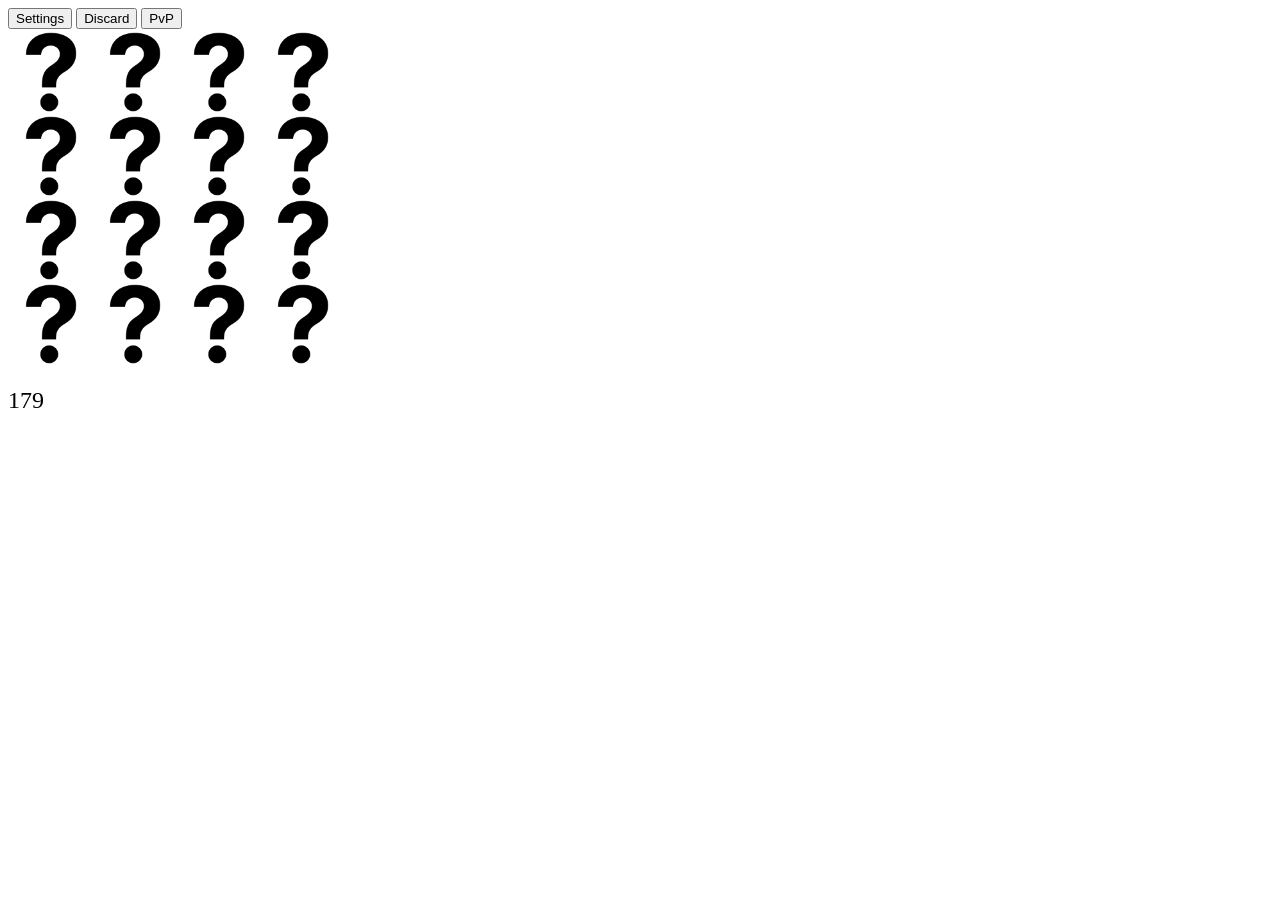
<file: LR8/index.html>
<!DOCTYPE html>
<head>
    <title>Memory Game</title>
    <link rel="stylesheet" href="style/style.css">
</head>

<body>

    <button class="settings-btn">Settings</button>
    <button class="discard-btn">Discard</button>
    <button class="pvp-btn">PvP</button>
    

    <div class="container">
        <table class="cards"></table>
    </div>

    <p class="timer"></p>
    <p class="pvp-render"></p>
    <button class="restart-btn">Restart</button>
    <p class="player-info"></p>

    <div class="modal hidden" id="settingsModal">
        <div class="modal-content">
            <span class="close" id="closeModal">&times;</span>

            <h2>Settings</h2>

            <h4>Grid size</h4>
            <select id="gridSize">
                <option value="small">4x4</option>
                <option value="medium">4x5</option>
                <option value="big">4x6</option>
            </select>

            <h4>Difficulty</h4>
            <select id="difficulty">
                <option value="easy">Easy</option>
                <option value="medium">Medium</option>
                <option value="hard">Hard</option>
            </select>

            <button id="applySettings">Apply</button>
        </div>
    </div>

    <script src="script/script.js"></script>

</body>
</html>
</file>
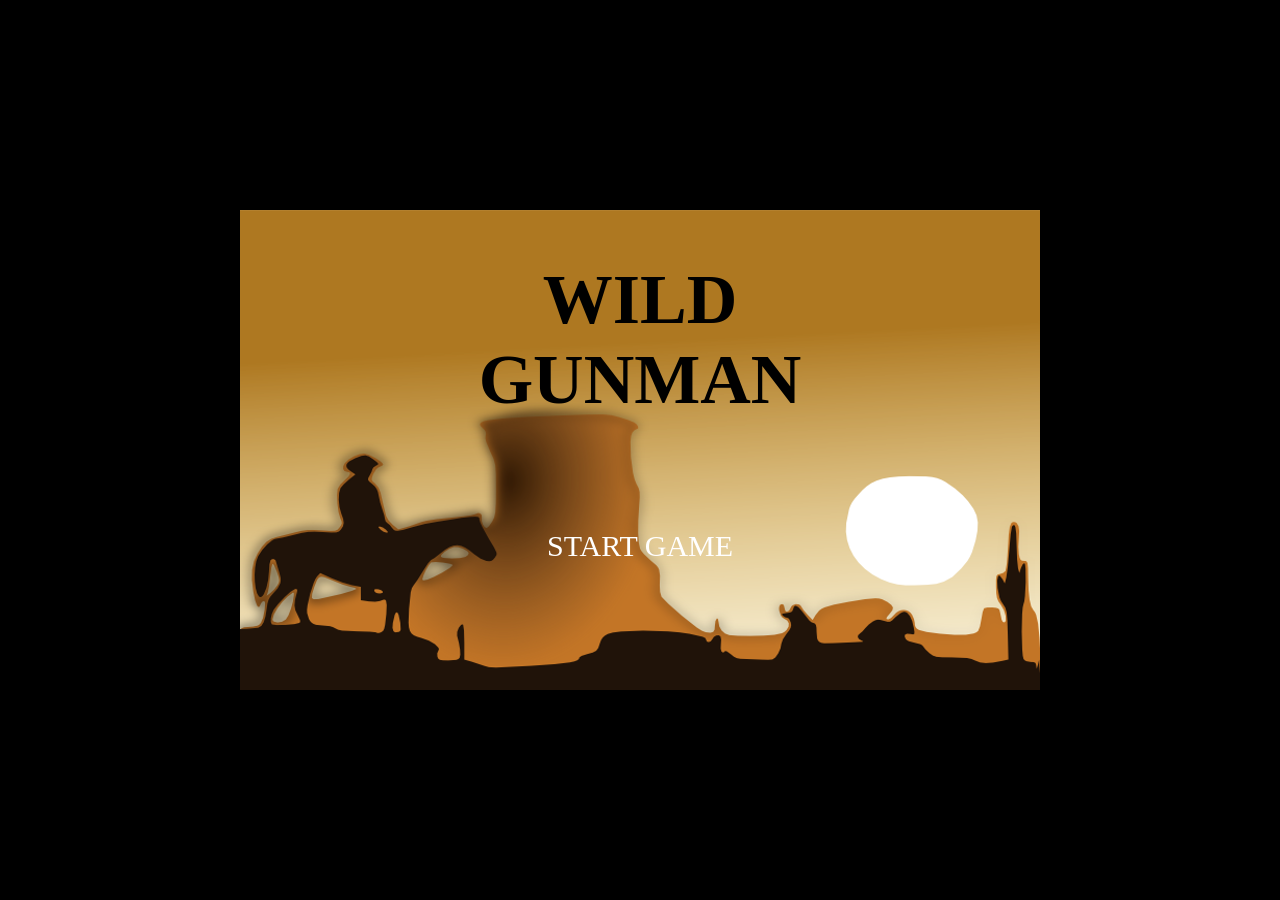
<file: LR7/help-files/index.html>
<!DOCTYPE html>
<html>
<head lang="en">
  <meta charset="UTF-8">
  <title>Wild Gunman</title>
  <link rel="stylesheet" href="css/style.css" />
</head>
<body>
  <section class="game-menu">
    <h1 class="game-menu__title">Wild Gunman</h1>
    <button class="button button-start-game">Start Game</button>
  </section>
  <!-- Game menu -->

  <div class="wrapper">
  <section class="game-panels">
    <div class="players-panel">
      <div class="players-panel__you">Time.You</div>
      <div class="players-panel__gunman">Gunman</div>
    </div>
    <div class="white-line"></div>
    <div class="time-panel">
      <div class="time-panel__gunman">0.00</div>
      <div class="time-panel__you">0.00</div>
    </div>
    <div class="score-panel">
      <div class="score-panel__score">Score: <span class="score-panel__score_num">0</span></div>
      <div class="score-panel__level">Level 1</div>
    </div>
  </section>
  <!-- Game panels for scores -->

  <div class="message"></div>
  <!-- Alert messages -->

  <section class="game-screen">
    <div class="gunman"></div>
    <button class="button button-restart">Restart</button>
    <button class="button button-next-level">Next Level</button>
  </section>
  <!-- Main game screen -->
  </div>

  <section class="win-screen">
    <h2 class="win-screen__title">You have won the game!</h2>
  </section>
  <!-- Game win screen -->

</body>
</html>

<script src="js/script.js"></script>
</file>
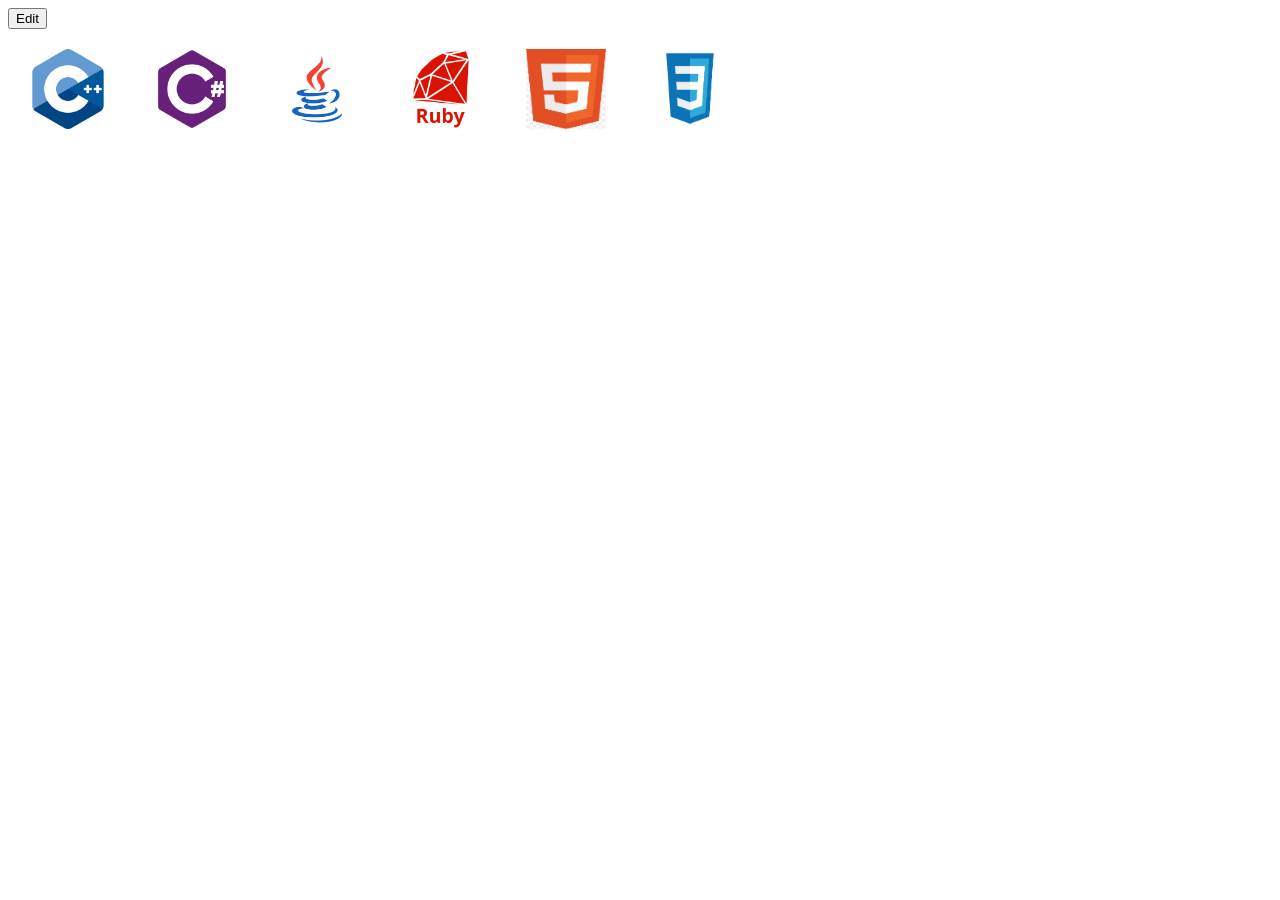
<file: LR8/Editing/index.html>
<!DOCTYPE html>
<head>
    <link rel="stylesheet" href="style.css">
</head>
<body>
    <button class = "edit-btn">Edit</button>

    <div class="card-container">
        <div class="flip-container">
            <div class="delete">×</div>
            <div class="flipper">
                <div class="front">
                    <img src="images/cplus.jpeg">
                </div>
                <div class="back">
                    <img src="images/csharp.jpeg">
                </div>
            </div>
        </div>
        <div class="flip-container">
            <div class="delete">×</div>
            <div class="flipper">
                <div class="front">
                    <img src="images/csharp.jpeg">
                </div>
                <div class="back">
                    <img src="images/csharp.jpeg">
                </div>
            </div>
        </div>
        <div class="flip-container">
            <div class="delete">×</div>
            <div class="flipper">
                <div class="front">
                    <img src="images/java.jpeg">
                </div>
                <div class="back">
                    <img src="images/csharp.jpeg">
                </div>
            </div>
        </div>
        <div class="flip-container">
            <div class="delete">×</div>
            <div class="flipper">
                <div class="front">
                    <img src="images/ruby.jpeg">
                </div>
                <div class="back">
                    <img src="images/csharp.jpeg">
                </div>
            </div>
        </div>
        <div class="flip-container">
            <div class="delete">×</div>
            <div class="flipper">
                <div class="front">
                    <img src="images/html.jpeg">
                </div>
                <div class="back">
                    <img src="images/csharp.jpeg">
                </div>
            </div>
        </div>
        <div class="flip-container">
            <div class="delete">×</div>
            <div class="flipper">
                <div class="front">
                    <img src="images/css.jpeg">
                </div>
                <div class="back">
                    <img src="images/csharp.jpeg">
                </div>
            </div>
        </div>
    </div>

    <script src="script.js"></script>
</body>
</file>
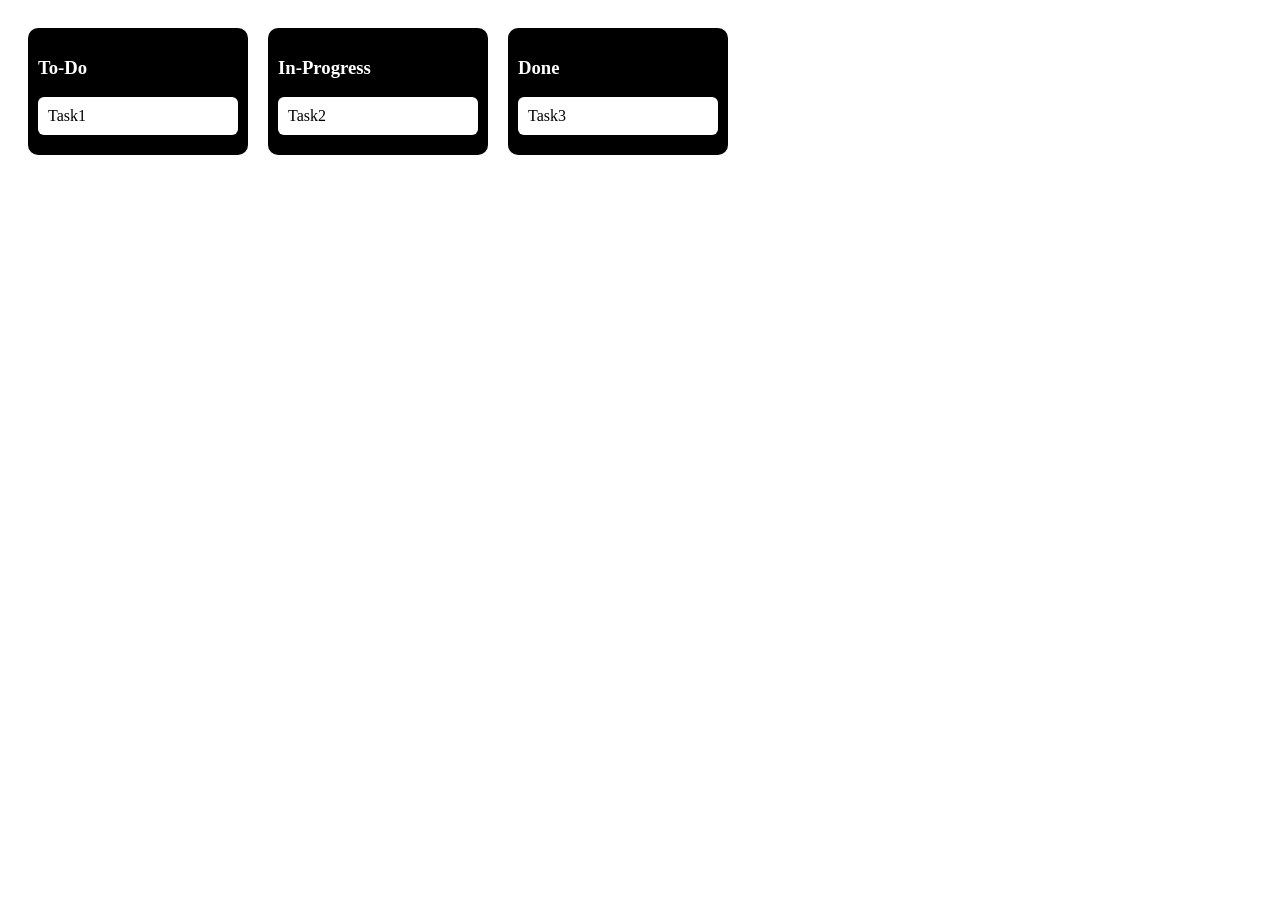
<file: LR8/Kanban/index.html>
<!DOCTYPE html>
<head>
    <link rel="stylesheet" href="style.css">
</head>
<body>
    <div class="kanban-container">
    <div class="column target">
        <h3>To-Do</h3>
        <div class="task" draggable="true">Task1</div>
    </div>

    <div class="column target">
        <h3>In-Progress</h3>
        <div class="task" draggable="true">Task2</div>
    </div>

    <div class="column target">
        <h3>Done</h3>
        <div class="task" draggable="true">Task3</div>
    </div>
</div>

    <script src="script.js"></script>

</body>
</html>
</file>
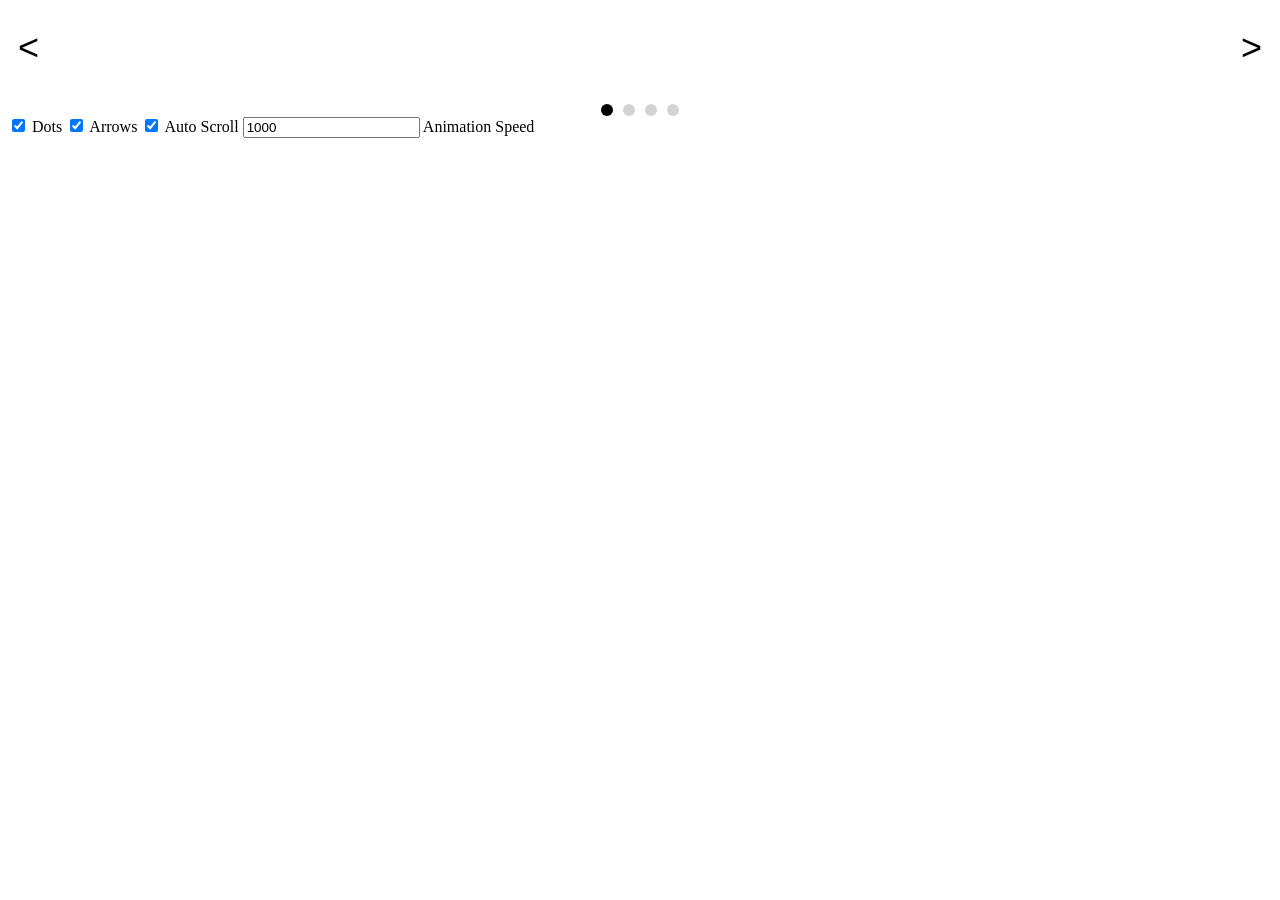
<file: LR8/Scroll/index.html>
<!DOCTYPE html>

<head>
  <meta charset="utf-8">
  <link rel="stylesheet" href="style.css">
</head>

<body>

<div class="slider-block">
<div class="slider-wrapper">
  <button class="arrow prev"><</button>

  <div class="carousel" id="carousel">
    
  </div>

  <button class="arrow next">></button>
</div>
<div class="dots">
    
  </div>
</div>

<input type="checkbox" class="dots-en" checked>
<label for="dots-en">Dots</label>

<input type="checkbox" class="arrows-en" checked>
<label for="arrows-en">Arrows</label>

<input type="checkbox" class="auto-en" checked>
<label for="auto-en">Auto Scroll</label>
<input type = "number" class="animation-speed" value = "1000">
<label for="animation-speed">Animation Speed</label>

  <script src="script.js"></script>

</body>
</html>
</file>
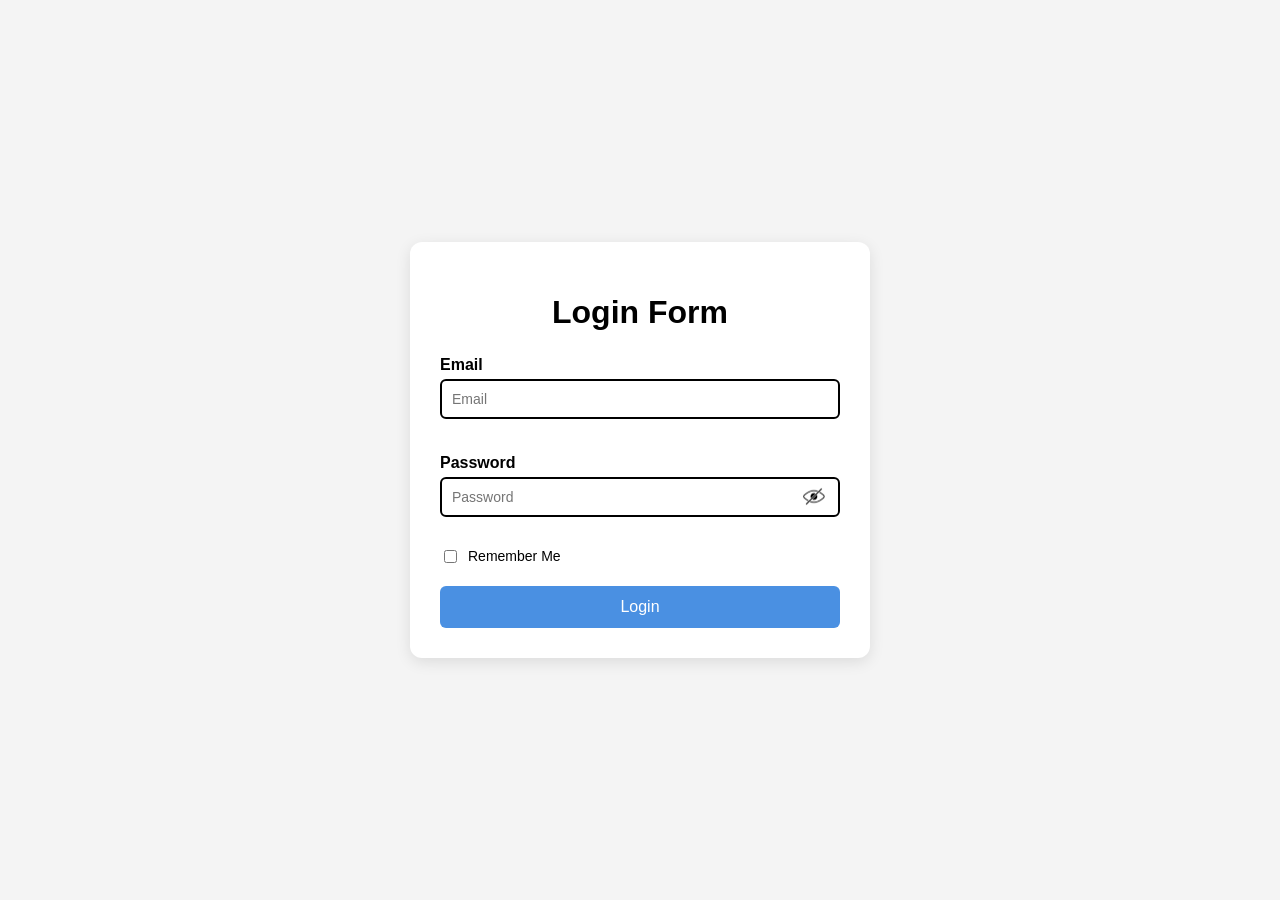
<file: LR9/Login/index.html>
<!DOCTYPE html>
<head>
    <title>Login</title>
     <link rel="stylesheet" href="style.css">
</head>
<body>
    
    <form name="loginForm">
        <h1>Login Form</h1>

        <h4>Email</h4>
        <input type="text" placeholder="Email" name="emailInput" required>
        <label id="emailError" class="error-message"></label>
        <p></p>

        <h4>Password</h4>
            <div class="password-container">
                <input
                    type="password"
                    placeholder="Password"
                    name="passwordInput"
                    required
                >

                <span class="toggle-password"
                      id="togglePassword">
                    <img id = "passwordImage" src="images/closed eye.jpg">
                </span>
            </div>
        <label id="passwordError" class="error-message"></label>

        <p></p>

        <div class="checkbox-container">
            <input type="checkbox" id="rememberMe" name="rememberMe">
            <label for="rememberMe">Remember Me</label>
        </div>

        <button name="submitButton" type="submit">Login</button>
    </form>

    <script src="script.js"></script>
</body>
</file>
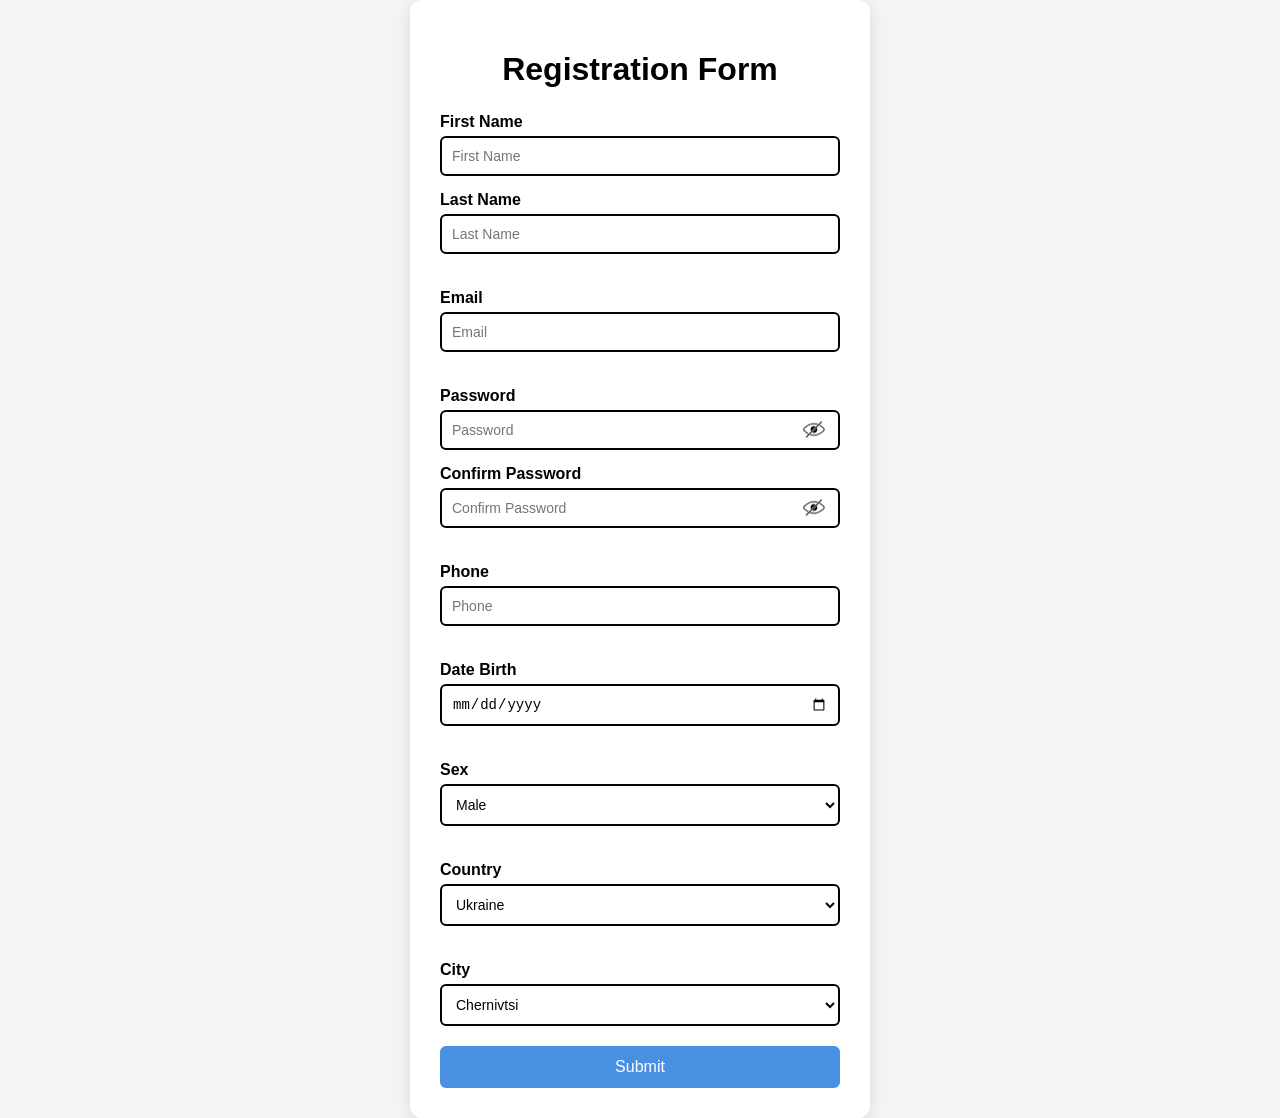
<file: LR9/Registration/index.html>
<!DOCTYPE html>
<head>
    <title>Registration</title>
     <link rel="stylesheet" href="style.css">
</head>

<body>
    
    <form name="registrationForm">
        <h1>Registration Form</h1>

        <h4>First Name</h4>
        <input type="text" placeholder="First Name" name="fNameInput" required>
        <label id="fNameError" class="error-message"></label>
        
        <h4>Last Name</h4>
        <input type="text" placeholder="Last Name" name="lNameInput" required>
        <label id="lNameError" class="error-message"></label>
        <p></p>

        <h4>Email</h4>
        <input type="text" placeholder="Email" name="emailInput" required>
        <label id="emailError" class="error-message"></label>
        <p></p>

        <h4>Password</h4>
            <div class="password-container">
                <input
                    type="password"
                    placeholder="Password"
                    name="passwordInput"
                    required
                >

                <span class="toggle-password"
                      id="togglePassword">
                    <img id = "passwordImage" src="images/closed eye.jpg">
                </span>
            </div>
        <label id="passwordError" class="error-message"></label>

        <h4>Confirm Password</h4>
            <div class="password-container">
                <input
                    type="password"
                    placeholder="Confirm Password"
                    name="confirmPasswordInput"
                    required
                >

                <span class="toggle-password"
                      id="toggleConfirmPassword">
                    <img id = "confirmPasswordImage" src="images/closed eye.jpg">
                </span>
            </div>
        <label id="confirmPasswordError" class="error-message"></label>
        <p></p>

        <h4>Phone</h4>
        <input type="text" placeholder="Phone" name="phoneInput" required>
        <label id="phoneError" class="error-message"></label>
        <p></p>

        <h4>Date Birth</h4>
        <input type="date" name="dateOfBirthInput" required>
        <label id="dateOfBirthError" class="error-message"></label>
        <p></p>

        <h4>Sex</h4>
        <select name="sexInput" required>
            <option value="m">Male</option>
            <option value="f">Female</option>
        </select>
        <label id="sexError" class="error-message"></label>
        <p></p>

        <h4>Country</h4>
        <select name="countryInput" required>
            <option value="ukraine">Ukraine</option>
            <option value="poland">Poland</option>
            <option value="canada">Canada</option>
        </select>
        <label id="countryError" class="error-message"></label>
        <p></p>

        <h4>City</h4>
        <select name="cityInput" required></select>
        <label id="cityError" class="error-message"></label>
        <button name="submitButton" action="submit">Submit</button>
    </form>
         <script src="script.js"></script>
</body>
</file>
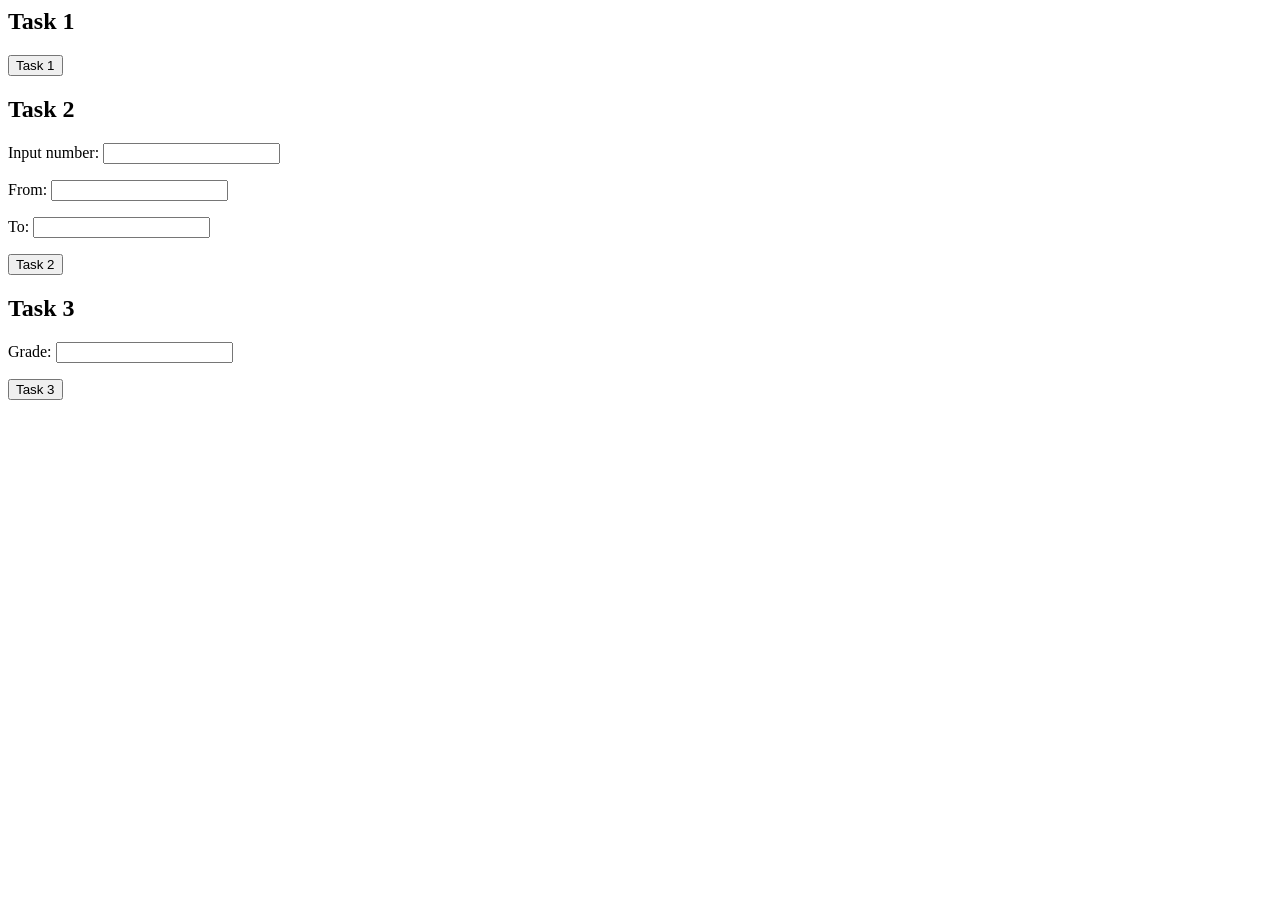
<file: LR2/LR2.html>
<head>
    <title> LR2 </title>
    <script src = "LR2.js"></script>
<head>

<body>
    <h2> Task 1 </h2>
    <button onclick="task1()"> Task 1 </button>

    <h2> Task 2 </h2>
    <p>Input number: <input type="text" id="numberInput"></p>
    <p>From: <input type="text" id="fromInput"></p>
    <p>To: <input type="text" id="toInput"></p>
    <button onclick="task2()"> Task 2 </button>

    <h2> Task 3 </h2>
    <p>Grade: <input type="text" id="gradeInput"></p>
    <button onclick="task3()"> Task 3 </button>
</body>
</file>
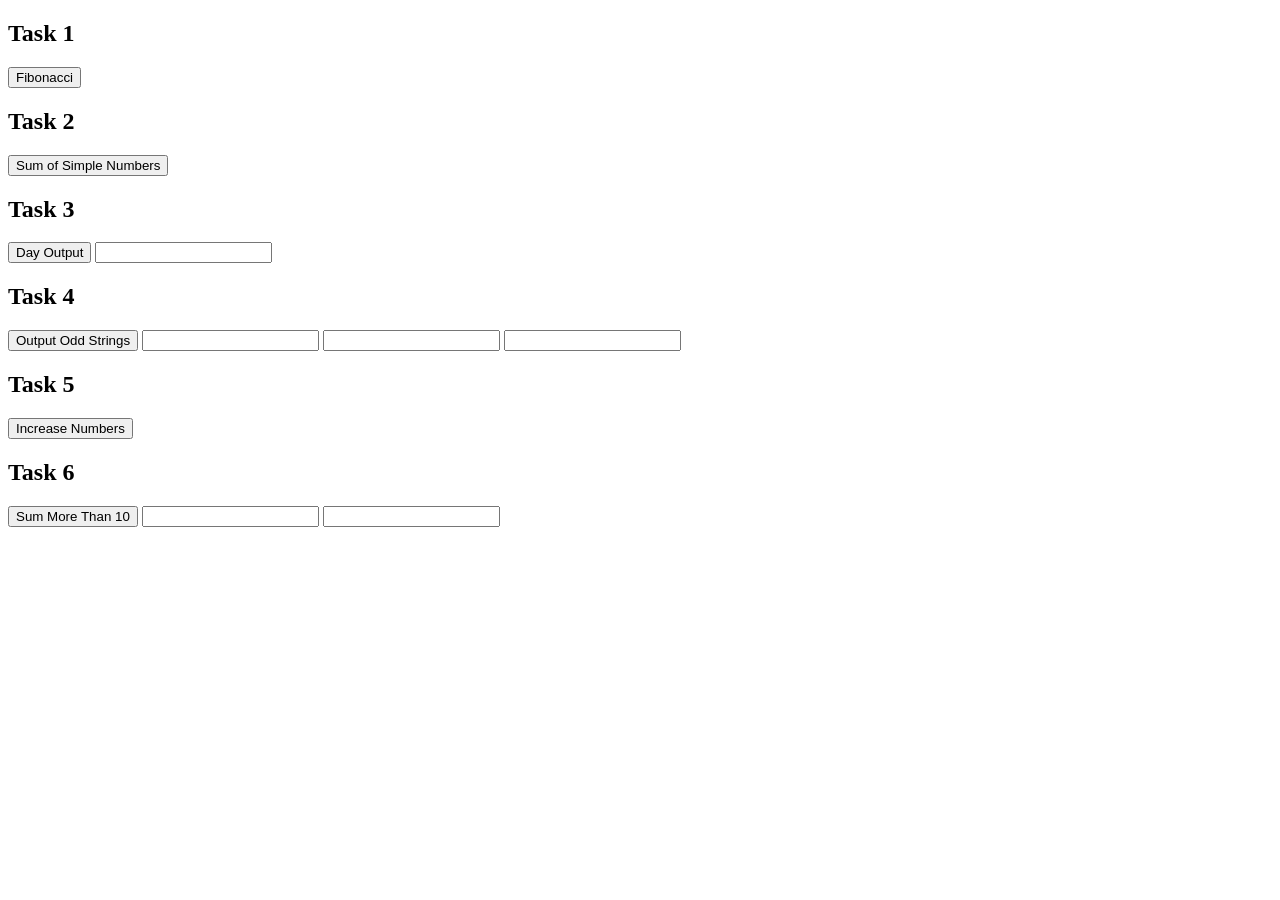
<file: LR3/LR3.html>
<!DOCTYPE html>
<head>
    <title>LR3</title>
    <script src="LR3.js"></script>
</head>

<body>
    <h2> Task 1 </h2>
    <button onclick="Fibonacci()">Fibonacci</button>

    <h2> Task 2 </h2>
    <button onclick="SumOfSimpleNumbers()">Sum of Simple Numbers</button>

    <h2> Task 3 </h2>
    <button onclick="DayOutput()">Day Output</button>
    <input type="text" id="dayInput">

    <h2> Task 4 </h2>
    <button onclick="OutputOddStrings()">Output Odd Strings</button>
    <input type="text" id="string1">
    <input type="text" id="string2">
    <input type="text" id="string3">

    <h2> Task 5 </h2>
    <button onclick="IncreaseNumbers()">Increase Numbers</button>

    <h2> Task 6 </h2>
    <button onclick="SumMoreThan10()">Sum More Than 10</button>
    <input type="text" id="number1">
    <input type="text" id="number2">
</body>
</file>
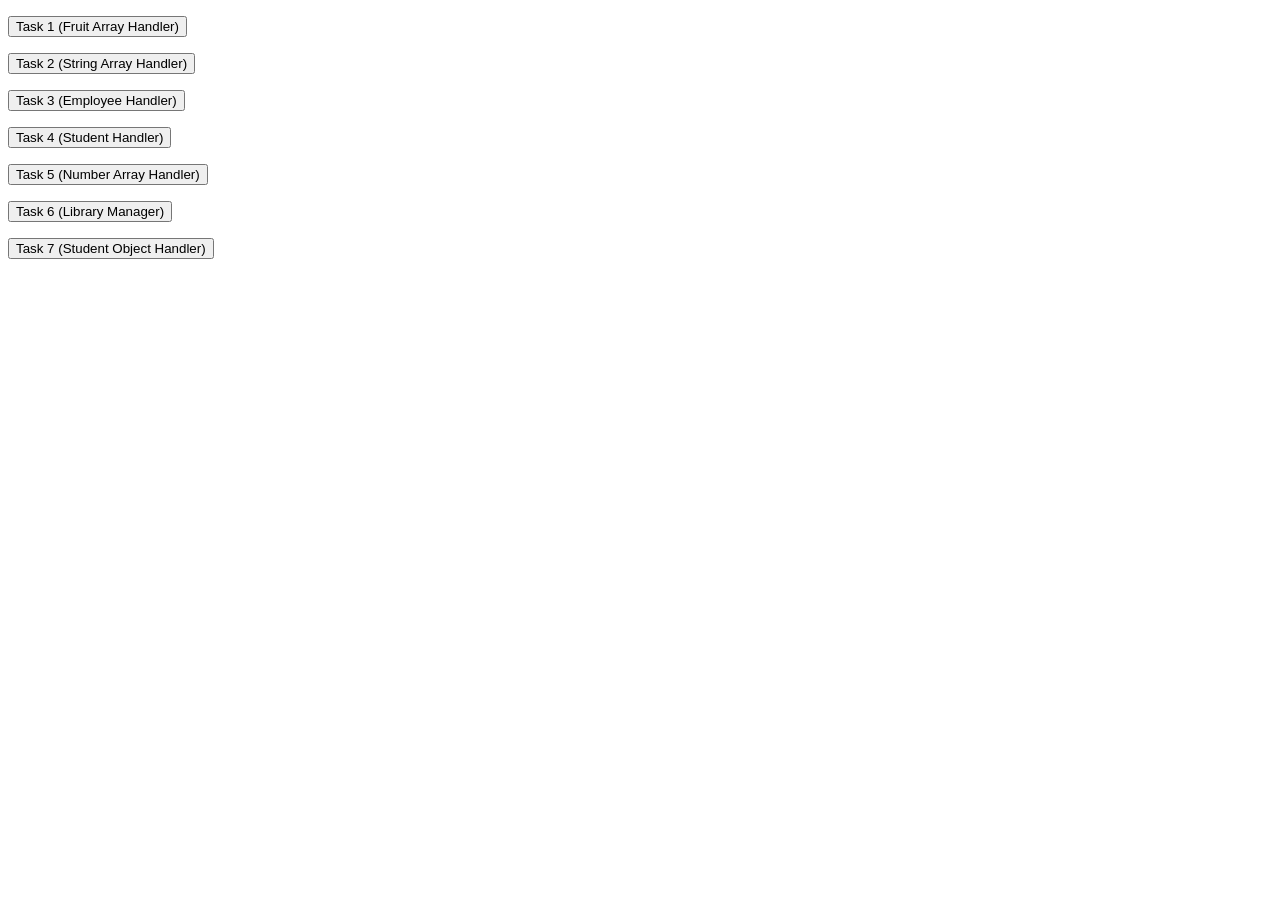
<file: LR4/LR4.html>
<!DOCTYPE html>

<head>
    <title>LR4</title>
    <script src="LR4.js"></script>
</head>

<body>
    <p><button onclick="fruitArrayHandler()">Task 1 (Fruit Array Handler)</button></p>
    <p><button onclick="stringArrayHandler()">Task 2 (String Array Handler)</button></p>
    <p><button onclick="employeeHandler()">Task 3 (Employee Handler)</button></p>
    <p><button onclick="studentHandler()">Task 4 (Student Handler)</button></p>
    <p><button onclick="numberArrayHandler()">Task 5 (Number Array Handler)</button></p>
    <p><button onclick="libraryManager()">Task 6 (Library Manager)</button></p>
    <p><button onclick="studentObjectHandler()">Task 7 (Student Object Handler)</button></p>
</body>
</file>
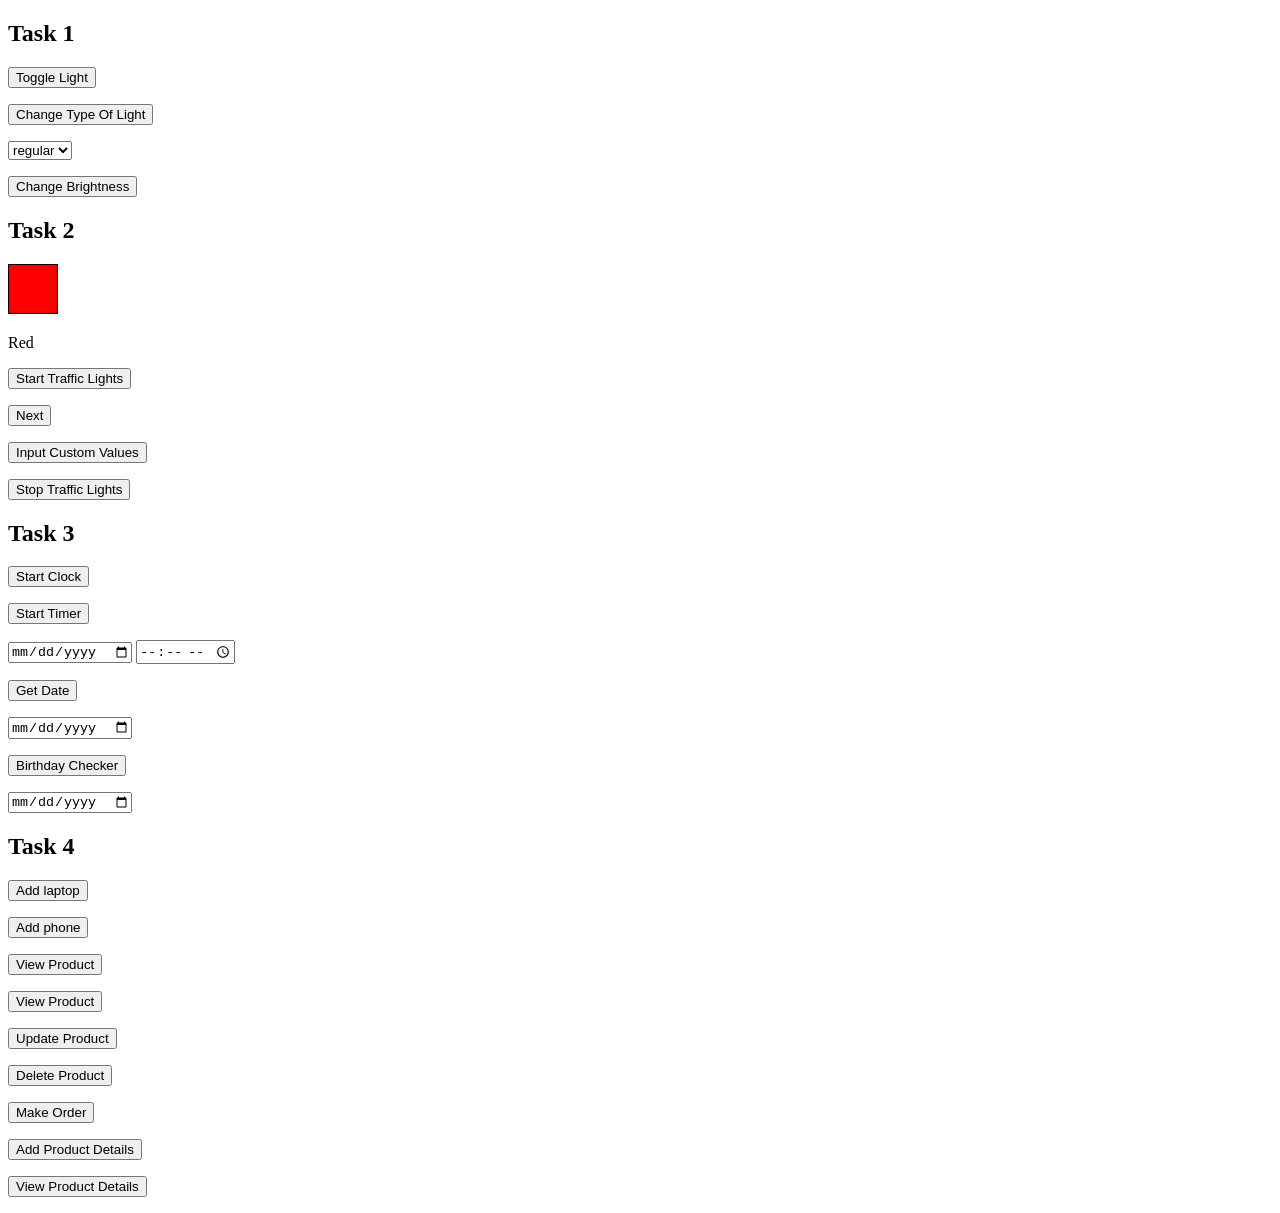
<file: LR5/LR5.html>
<!DOCTYPE html>

<head>
    <title>LR5</title>
    <link rel="stylesheet" href="LR5.css">
</head>

<body>
    <h2>Task 1</h2>
    <img src="img/regular.jpg" width="50px" id="lamp" class="lampOff regular">

    <p><button onclick="ToggleLight()">Toggle Light</button></p>
    <p><button onclick="ChangeTypeOfLight()">Change Type Of Light</button></p>

    <select id="lampType">
        <option value="regular">regular</option>
        <option value="eco">eco</option>
        <option value="led">led</option>
    </select>

    <p><button onclick="ChangeBrightness()">Change Brightness</button></p>

    <h2>Task 2</h2>
    <img src = "img/traffic lights/red.jpg" width="50px" id = "trafficLight">
    <p id = "trafficLightText">Red</p>

    <p><button onclick="startTrafficLights(5000, 3000, 7000, 500)">Start Traffic Lights</button></p>
    <p><button id="buttonNext">Next</button></p>
    <p><button onclick="inputCustomValues()">Input Custom Values</button></p>
    <p><button onclick="stopTrafficLights()">Stop Traffic Lights</button></p>

    <h2>Task 3</h2>
    <p id="clock"></p>
    <p><button onclick="clockHandler()">Start Clock</button></p>

    <p><button onclick="timer()">Start Timer</button></p>
    <input type="date" id="calendar">
    <input type="time" id="time">

    <p><button onclick="getDate()">Get Date</button></p>
    <input type="date" id="dateCalendar">

    <p><button onclick="birthdayChecker()">Birthday Checker</button></p>
    <input type="date" id="birthdayCalendar">

    <h2>Task 4</h2>
    <p><button onclick = "addProduct(0, 'Laptop', 1500, 5)">Add laptop</button></p>
    <p><button onclick = "addProduct(1, 'Phone', 1500, 5)">Add phone</button></p>

    <p><button onclick = "viewProduct(0)">View Product</button></p>
    <p><button onclick = "viewProduct(1)">View Product</button></p>

    <p><button onclick = "updateProduct(0, 'Laptop', 1500, 4)">Update Product</button></p>

    <p><button onclick = "deleteProduct(0)">Delete Product</button></p>

    <p><button onclick = "makeOrder(0)">Make Order</button></p></p>

    <p><button onclick = "addProductDetails(0, 'Laptop characteristics are placed here')">Add Product Details</button></p>

    <p><button onclick = "viewProductDetails(0)">View Product Details</button></p> 


</body>

<script src="LR5.js"></script>
</file>
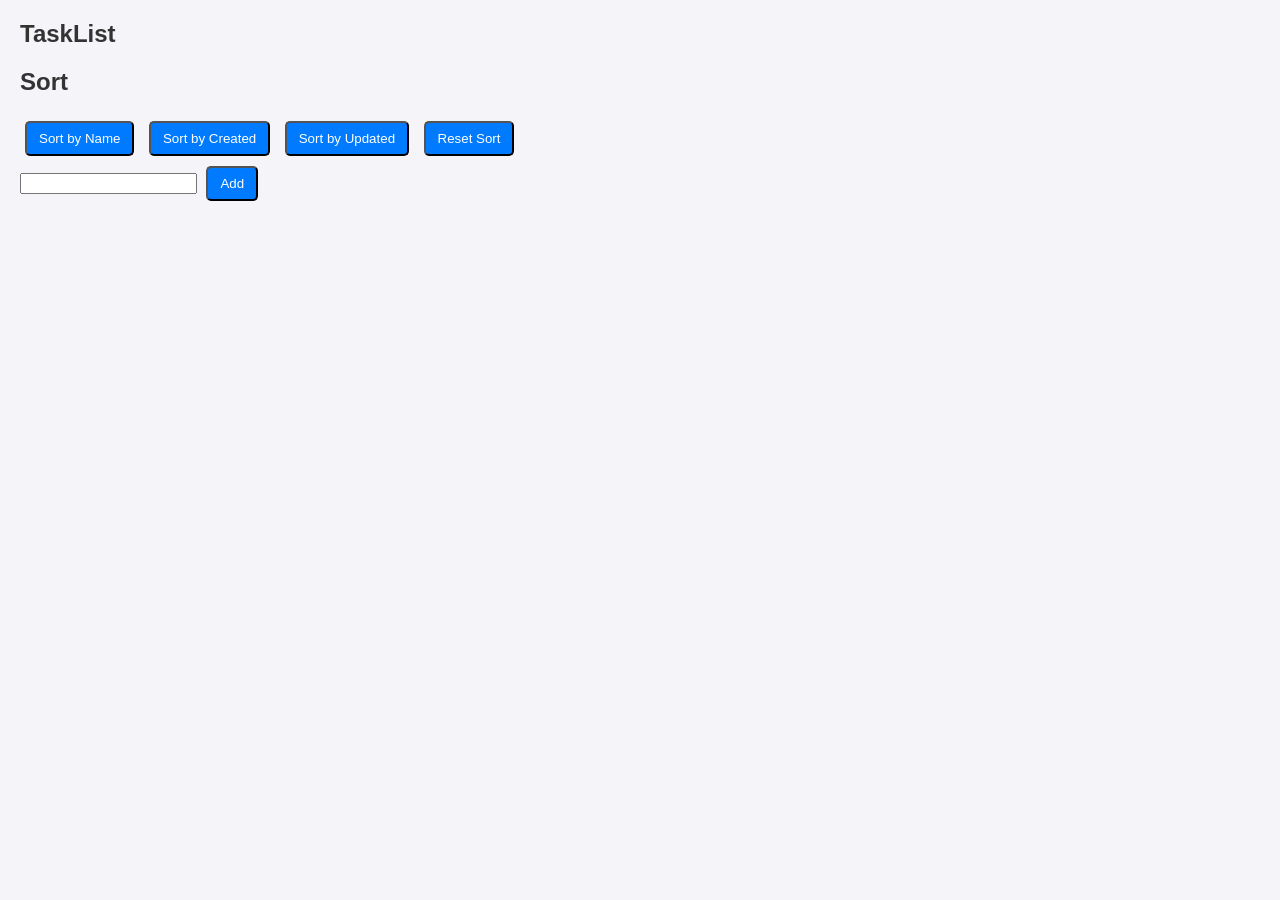
<file: LR6/LR6.2.html>
<!DOCTYPE html>
<head>
    
    <meta charset="UTF-8">
    <meta name="viewport" content="width=device-width, initial-scale=1.0">
    <title>LR6.2</title>
    <link rel="stylesheet" href="LR6.2.css">
</head>

<body>
    <header>
            <h2>TaskList</h2>
    </header>
  
    <main>
        <section>
            <h2>Sort</h2>
            <div id="sort-div">
                <button data-sort="name">Sort by Name</button>
                <button data-sort="dateOfCreating">Sort by Created</button>
                <button data-sort="dateOfUpdating">Sort by Updated</button>
                <button data-sort="">Reset Sort</button>
            </div>
        </section>
        <section>
            <form id="add-form">
                <input type="text" name="task-name-input" required>
                <button type="submit">Add</button>
            </form>
        </section>

        <section>
            <div id = tasks-container></div>
        </section>

        </div>
    </main>
</body>

<script src="LR6.2.js"></script>
</file>
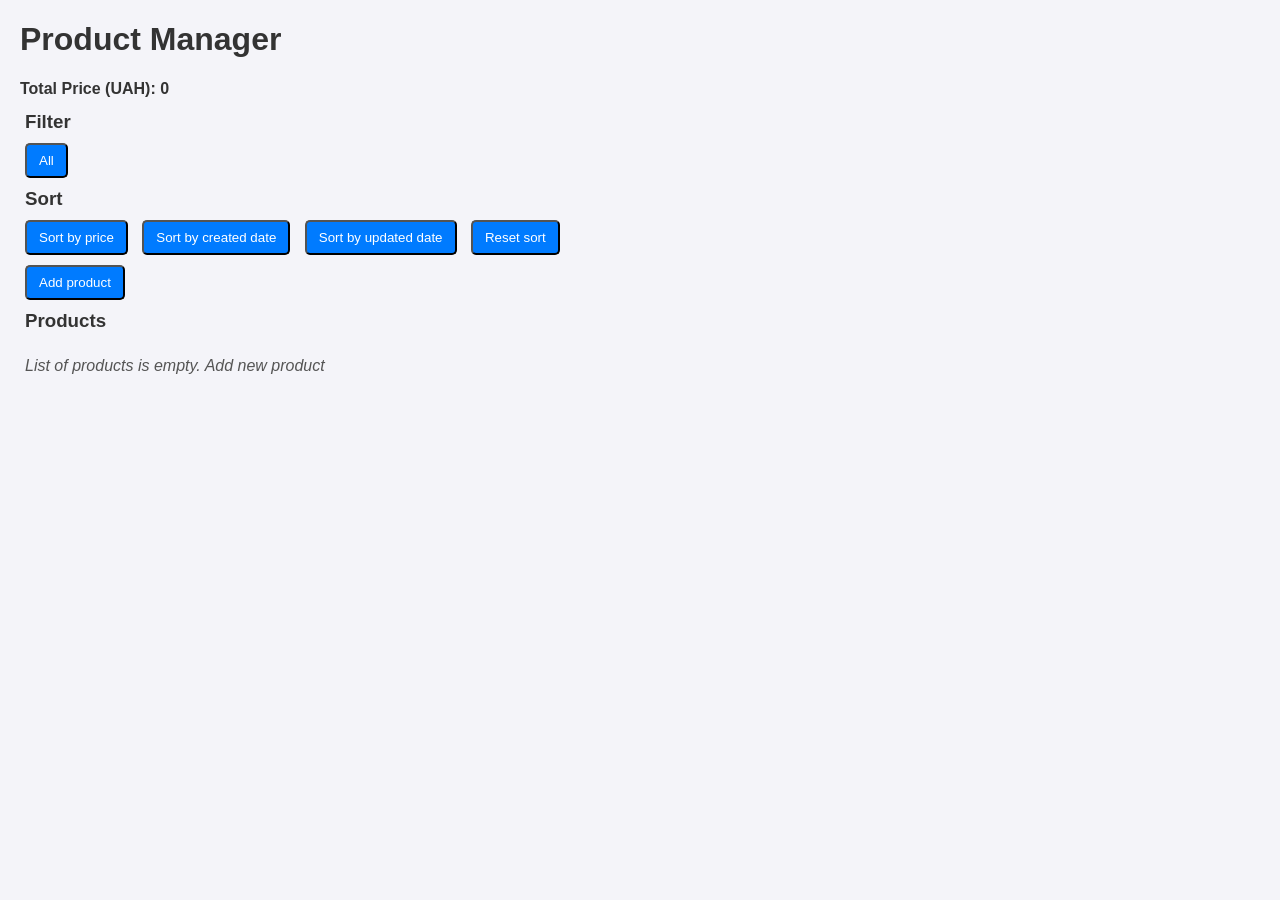
<file: LR6/LR6.html>
<!DOCTYPE html>
<html lang="en">
<head>
    <title>LR6</title>
    <link rel="stylesheet" href="LR6.css">
</head>
<body>

    <header>
        <h1>Product Manager</h1>
        <h2 id="total-price">Total Price:</h2>
    </header>

    <nav>
        <section>
            <h3>Filter</h3>
            <div id="filter">
                <button name="filter-all-btn">All</button>
            </div>
        </section>

        <section aria-label="Sort products">
            <h3>Sort</h3>
            <div id="sort">
                <button name="sort-price-btn">Sort by price</button>
                <button name="sort-created-btn">Sort by created date</button> 
                <button name="sort-updated-btn">Sort by updated date</button>   
                <button name="sort-reset-btn">Reset sort</button>
            </div>
        </section>
    </nav>

    <main>
        <section>
            <button id="addProductButton">Add product</button>
        </section>

        <section>
            <h3>Products</h3>

            <div id="product-cards">
            </div>

            <p id="snackbar"></p>
        </section>

    </main>

    <dialog class="modal" id="add-modal">
        <form id="add-form">
            <fieldset>
                <legend>Add product</legend>

                <input name="add-name" placeholder="Name" required><br>
                <input name="add-price" type="number" placeholder="Price" required>

                <select name="add-currency" required>
                    <option value="USD">USD</option>
                    <option value="EUR">EUR</option>
                    <option value="UAH">UAH</option>
                </select><br>

                <input name="add-category" placeholder="Category" required><br>
                <input name="add-image" placeholder="Image URL"><br>

                <button type="submit">Save</button>
                <button type="button" name="add-cancel-btn">Cancel</button>
            </fieldset>
        </form>
    </dialog>

    <dialog class="modal" id="edit-modal">
        <form id="edit-form">
            <fieldset>
                <legend>Edit product</legend>

                <input name="edit-name" required><br>
                <input name="edit-price" type="number" required>

                <select name="edit-currency" required>
                    <option value="USD">USD</option>
                    <option value="EUR">EUR</option> 
                    <option value="UAH">UAH</option>
                </select><br>

                <input name="edit-category" required><br>
                <input name="edit-image"><br>

                <button type="submit">Save</button>
                <button type="button" name="edit-cancel-btn">Cancel</button>
            </fieldset>
        </form>
    </dialog>

    <script src="LR6.js"></script>
</body>
</html>
</file>
<file: LR8/style/style.css>
.flip-container {
    width: 80px;
    height: 80px;
    perspective: 1000px;
}

.flipper {
    width: 100%;
    height: 100%;
    transition: 0.3s;
    transform-style: preserve-3d;
    position: relative;
}

.flip-container.flip .flipper {
    transform: rotateY(180deg);
}

.front, .back {
    width: 100%;
    height: 100%;
    position: absolute;
    backface-visibility: hidden;
}

.front img, .back img {
    width: 100%;
    height: 100%;
}

.back {
    transform: rotateY(180deg);
}


.modal {
    position: fixed;
    top: 0;
    left: 0;
    width: 100%;
    height: 100%;
    background: rgba(0,0,0,0.5);

    display: flex;
    justify-content: center;
    align-items: center;
}

.modal-content {
    background: beige;
    padding: 20px;
    border-radius: 10px;
    border: 2px solid burlywood;
}

.hidden {
    display: none;
}

.restart-btn {
    visibility: hidden;
    margin-top: 10px;
}

.timer {
    font-size: 24px;
    margin-top: 20px;
    
}
</file>
<file: LR7/help-files/css/style.css>
body {
  background: #000;
  font-family: "PressStart2P";
}


/*                              Game menu style                             */
.game-menu {
/*  display: none;*/
  box-sizing: border-box;
  position: absolute;
  top: 50%;
  left: 50%;
  -webkit-transform: translate3d(-50%, -50%, 0);
  -moz-transform: translate3d(-50%, -50%, 0);
  transform: translate3d(-50%, -50%, 0);

  width: 800px;
  height: 480px;

  background: url(../img/main-background.png) no-repeat;
}

.game-menu__title {
  position: fixed;
  top: 15%;
  left: 50%;
  -webkit-transform: translate3d(-50%, -50%, 0);
  -moz-transform: translate3d(-50%, -50%, 0);
  transform: translate3d(-50%, -50%, 0);

  font-size: 70px;
  text-transform: uppercase;
  text-align: center;
}
/*                              End Game menu style                          */

/*                              Buttons style                               */
.button {
  position: fixed;
  left: 50%;
  top: 70%;
  -webkit-transform: translate3d(-50%, -50%, 0);
  -moz-transform: translate3d(-50%, -50%, 0);
  transform: translate3d(-50%, -50%, 0);

  padding: 0;
  border: 0;
  outline: 0;

  font-family: "PressStart2P";
  font-size: 30px;
  text-transform: uppercase;

  background: transparent;
  color: #ffffff;
  cursor: pointer;
}

.button-restart{
  display: none;
  top: 90%;
  left:25%;
  z-index: 1001;
}

.button-next-level {
  display: none;
  top: 90%;
  left: 75%;
  z-index: 1001;
}

.button:hover {
  color: #000;
}

.button:active {
  color: #000;
}
/*                              End Buttons style                           */

/*                              Main game screen style                       */

.wrapper {
  opacity: 0;
  visibility: hidden;
  position: fixed;
  left: 50%;
  top: 55%;
  -webkit-transform: translate3d(-50%, -50%, 0);
  -moz-transform: translate3d(-50%, -50%, 0);
  transform: translate3d(-50%, -50%, 0);

  height: 750px;
  width: 900px;

  box-sizing: border-box;
}

.game-screen {
  opacity: 0;
  visibility: hidden;
  position: fixed;
  left: 50%;
  top: 50%;
  -webkit-transform: translate3d(-50%, -50%, 0);
  -moz-transform: translate3d(-50%, -50%, 0);
  transform: translate3d(-50%, -50%, 0);

  box-sizing: border-box;
  width: 800px;
  height: 480px;
  overflow: hidden;
}

.regular-bg {
  background-image: url('../img/bg.png');
  background-size: cover;
}

.lose-bg {
  background-image: url('../img/lose-bg.png');
  background-size: cover;
}
/*                              End Main game screen style                   */

/*                              Sreen death style                          */
.game-screen--death {
  animation: 4s player-death linear;
}

@keyframes player-death {
  0% {
  box-shadow: inset 0 0 400px rgba(215, 35, 0, 0.5);
  }
  20% {
  box-shadow: inset 0 0 300px rgba(215, 35, 0, 0.5);
  }
  40% {
  box-shadow: inset 0 0 200px rgba(215, 35, 0, 0.5);
  }
  100% {
  box-shadow: inset 0 0 100px rgba(215, 35, 0, 0.5);
  }
}
/*                              End Sreen death style                        */

/*                              Alert messages style                         */
.message {
  color: #fff;
  position: absolute;
  left: 57%;
  top: 36%;

  -webkit-transform: translate3d(-50%, -50%, 0);
  -moz-transform: translate3d(-50%, -50%, 0);
  transform: translate3d(-50%, -50%, 0);

  z-index: 1;
}

.message--fire {
  width: 116px;
  height: 68px;
  background: url(../img/fire-right.png) no-repeat;
  left: 60%;
}

.message--dead,
.message--win {
  width: 200px;
  height: 68px;
  left: 50%;
  top: 30%;

}

.message--win {
    background: url(../img/you-won.png) no-repeat;
    background-size: contain;
}

.message--dead {
  background: url(../img/you-lost.png) no-repeat;
  background-size: contain;
}


.white-line {
  position: absolute;
  left: 50px;
  top: 10%;
  z-index: 700;
  width: 800px;
  border-bottom: 2px solid #fff;
}

.game-panels {
  
}



.players-panel,
.time-panel,
.score-panel {
  padding: 10px;

  font-family: "PressStart2P";
  font-size: 25px;
  text-transform: uppercase;
  text-align: center;
  color: #80d010;
}

.time-panel {
  position: absolute;
  left: 70%;
  bottom: 607px;
  z-index: 700;
}

.time-panel__gunman,
.time-panel__you {
  font-family: "Digital-7";
  font-size: 45px;
}

.time-panel__you  {
  margin-bottom: 5px;
}

.players-panel {
  position: absolute;
  left: 50%;
  top: 10%;
  box-sizing: border-box;
  -webkit-transform: translate3d(-50%, -50%, 0);
  -moz-transform: translate3d(-50%, -50%, 0);
  transform: translate3d(-50%, -50%, 0);
  z-index: 700;
}

.players-panel__you,
.players-panel__gunman {
  padding: 10px;
  border: 2px solid #80d010;

  -webkit-border-radius: 10px;
  -moz-border-radius: 10px;
  border-radius: 10px;
}

.players-panel__you {
  margin-bottom: 10px;
}

.score-panel {
  text-align: center;
}

.score-panel__score {
  position: absolute;
  left: 25%;
  top: 85%;
  -webkit-transform: translate3d(-50%, -50%, 0);
  -moz-transform: translate3d(-50%, -50%, 0);
  transform: translate3d(-50%, -50%, 0);
  z-index: 700;

  box-sizing: border-box;
}

.score-panel__level {
  position: absolute;
  left: 70%;
  top: 85%;
  z-index: 700;
  -webkit-transform: translate3d(-50%, -50%, 0);
  -moz-transform: translate3d(-50%, -50%, 0);
  transform: translate3d(-50%, -50%, 0);

  box-sizing: border-box;
}

.win-screen {
  display: none;
   /* display: block;*/
  position: absolute;
  top: 50%;
  left: 50%;
  -webkit-transform: translate3d(-50%, -50%, 0);
  -moz-transform: translate3d(-50%, -50%, 0);
  transform: translate3d(-50%, -50%, 0);

  box-sizing: border-box;
  width: 800px;
  height: 480px;

  background: url(../img/main-background.png) no-repeat;
}

.win-screen__title {
  position: fixed;
  top: 35%;
  left: 50%;

  -webkit-transform: translate3d(-50%, -50%, 0);
  -moz-transform: translate3d(-50%, -50%, 0);
  transform: translate3d(-50%, -50%, 0);

  font-size: 50px;
  line-height: 70px;
  text-transform: uppercase;
  text-align: center;
}
/*                              End Game win screen style                    */

/*                              Gunman style                                 */
.gunman {
  position: absolute;
  overflow: hidden;
  left: 800px;
  bottom: 85px;
  z-index: 900;
  width: 33px;
  height: 65px;
  transform: scale(3);
  transform-origin: bottom left;
}

.gunman-level-1 {
  background: url('../img/gunman.png') 0 0;
}



.gunman-level-1__shooting {
  animation: gunman-level-1__duel 0.5s step-start;
  animation-iteration-count: 1;
  background-position: -235px 0;
  left: 340px;
}

.gunman-level-1__death {
  animation: gunman-level-1__death 0.5s step-start;
  background-position: -372px 0;
  left: 340px;
}

.gunman-level-2 {
  height: 70px;
  background: url('../img/gunman.png') 0 -70px;
}

.gunman-level-2__shooting {
  animation: gunman-level-2__duel 0.5s step-start;
  animation-iteration-count: 1;
  left: 340px;
}

.gunman-level-2__death {
  background-position: -238px -70px;
  left: 340px;
}

.gunman-level-3 {
  width: 27px;
  height: 83px;
  background: url('../img/gunman.png') 0 -144px;
}

.gunman-level-3__shooting {
  animation: gunman-level-3__duel 0.5s step-start;
  animation-iteration-count: 1;
  background-position: -145px -144px;
  left: 340px;
}

.gunman-level-3__death {
  width: 32px;
  background-position: -205px -144px;
  left: 340px;
}

@keyframes gunman-level-1__walk {
  from {
    background-position: 0 0;
  }
  to {
    background-position: -99px 0;
  }
}


@keyframes gunman-level-1__duel {
  from {
    background-position: -235px 0;
  }
  to {
    background-position: -201px 0;
  }
}



@keyframes gunman-level-1__death {
  from {
    background-position: -372px 0;
  }
  to {
    background-position: -338px 0;
  }
}


@keyframes gunman-level-2__walk {
  from {
    background-position: 0 -70px;
  }
  to {
    background-position: -99px -70px;
  }
}

@keyframes gunman-level-2__duel {
  from {
        background-position: -268px -70px;
  }
  to {
        background-position: -99px -70px;

  }
}

@keyframes gunman-level-3__walk {
  from {
    background-position: 0 -144px;
  }
  to {
    background-position: -83px -144px;
  }
}

@keyframes gunman-level-3__duel {
  from {
        background-position: -145px -144px;
  }
  to {
        background-position: -85px -144px;

  }
}


.moving {
  left: 340px;
  transition: left 5s linear;
}

.gunman-level-1.moving {
  animation: gunman-level-1__walk 0.5s steps(3) infinite;
}

.gunman-level-2.moving {
  animation: gunman-level-2__walk 0.5s steps(3) infinite;
}

.gunman-level-3.moving {
  animation: gunman-level-3__walk 0.5s steps(3) infinite;
}

.standing {
  left: 340px;
  animation: none;
}

.gunman-level-1.standing {
  background-position: -100px 0;
}

.gunman-level-2.standing {
  background-position: 0 -70px;
}

.gunman-level-3.standing {
  background-position: 0 -144px;
}
</file>
<file: LR8/Editing/style.css>
.flip-container {
    width: 80px;
    height: 80px;
    perspective: 1000px;
    position: relative;
}

.card-container {
    display: grid;
    grid-template-columns: repeat(auto-fill, minmax(100px, 1fr));
    gap: 20px;
    padding: 20px;
}

.flipper {
    width: 100%;
    height: 100%;
    transition: 0.3s;
    transform-style: preserve-3d;
    position: relative;
}

.front, .back {
    width: 100%;
    height: 100%;
    position: absolute;
    backface-visibility: hidden;
}

.back {
    transform: rotateY(180deg);
}

.front img, .back img {
    width: 100%;
    height: 100%;
}

.card-container.edit-mode .flip-container {
    animation: wiggle 0.25s infinite;
    cursor: grab;
}

.delete {
    position: absolute;
    top: -5px;
    right: -5px;
    background: red;
    color: white;
    width: 18px;
    height: 18px;
    font-size: 14px;
    text-align: center;
    border-radius: 50%;
    cursor: pointer;
    display: none;
}

.card-container.edit-mode .delete {
    display: block;
}

.placeholder {
    border: 2px dashed #999;
    width: 80px;
    height: 80px;
}

@keyframes wiggle {
    0% { transform: rotate(0deg); }
    25% { transform: rotate(2deg); }
    50% { transform: rotate(-2deg); }
    75% { transform: rotate(2deg); }
    100% { transform: rotate(0deg); }
}
</file>
<file: LR8/Kanban/style.css>
h3 {
    color: white;
}
.kanban-container {
    display: flex;
    gap: 20px;
    padding: 20px;
}

.column {
    width: 200px;
    background: #000000;
    padding: 10px;
    border-radius: 10px;
}

.task {
    background: white;
    padding: 10px;
    margin: 10px 0;
    cursor: grab;
    border-radius: 6px;
}
</file>
<file: LR8/Scroll/style.css>
.slider-wrapper {
  display: flex;
  align-items: center;
  gap: 10px;
}

.carousel {
  display: flex;          
  overflow: hidden;       
  width: 100%;     
  justify-content: flex-start;       
}

.item {
  min-width: 100%;     
  flex-shrink: 0;  
  transition: transform 1s ease-in-out;
  
  text-align: center;
  font-size: 30px;
  padding: 40px;
  box-sizing: border-box; 
}

.item:hover {
  background-color: #000000;
  color: #ffffff;
}

.arrow {
  cursor: pointer;
  padding: 10px;
  background: none;
  border: none;
  font-size: 36px;
}


.dots {
  display: flex;
  justify-content: center;
  gap: 10px;
  margin-top: 16px;
}

.dot {
  width: 12px;
  height: 12px;
  border-radius: 50%;
  background: lightgray;
  cursor: pointer;
  transition: 0.3s;
}

.dot.active {
  background: black;
}
</file>
<file: LR9/Login/style.css>
body{
    font-family: Arial, sans-serif;
    background-color: #f4f4f4;

    display: flex;
    justify-content: center;
    align-items: center;

    min-height: 100vh;
    margin: 0;
}

form{
    background-color: white;

    padding: 30px;
    border-radius: 12px;

    width: 400px;

    box-shadow: 0 4px 15px rgba(0,0,0,0.1);
}

h1{
    text-align: center;
    margin-bottom: 25px;
}

h4{
    margin-bottom: 5px;
    margin-top: 15px;
}

input:not([type="checkbox"]),
select{
    width: 100%;

    padding: 10px;
    box-sizing: border-box;

    border: 2px solid black;
    border-radius: 6px;

    font-size: 14px;

    transition: 0.3s;

    background-color: white;
}

input:focus,
select:focus{
    outline: none;
    border-color: #4a90e2;
}

.valid{
    border-color: green;
}

.error{
    border-color: red;
}

p{
    margin: 5px 0 0;
    font-size: 13px;
    color: red;
    min-height: 15px;
}

button{
    margin-top: 20px;

    width: 100%;
    padding: 12px;

    border: none;
    border-radius: 6px;

    background-color: #4a90e2;
    color: white;

    font-size: 16px;
    cursor: pointer;

    transition: 0.3s;
}

button:hover{
    background-color: #357abd;
}

.show-pass{
    margin-top: 8px;
    margin-bottom: 5px;

    width: auto;
    padding: 6px 10px;

    font-size: 12px;
}


.password-container{
    position: relative;
    width: 100%;
}


.toggle-password{
    position: absolute;

    right: 15px;
    top: 50%;

    transform: translateY(-50%);

    cursor: pointer;
    user-select: none;

    font-size: 18px;
}

.toggle-password img{
    width: 22px;
    height: 22px;
    object-fit: contain;
    padding-top: 4px;
}

.error-message{
    color: red;
    font-size: 13px;
    min-height: 15px;
    margin-top: 5px;
}

.tabs{
    display: flex;

    margin-bottom: 15px;
    gap: 10px;
}

.checkbox-container{
    display: flex;
    align-items: center;
    gap: 8px;

    margin-top: 10px;
    font-size: 14px;
}

@media screen and (max-width: 768px){

    form{
        width: 90%;
        padding: 25px;
    }

    h1{
        font-size: 25px;
    }

    h4{
        font-size: 14px;
    }

    input,
    select,
    button{
        font-size: 14px;
    }
}
</file>
<file: LR9/Registration/style.css>
body{
    font-family: Arial, sans-serif;
    background-color: #f4f4f4;

    display: flex;
    justify-content: center;
    align-items: center;

    min-height: 100vh;
    margin: 0;
}

form{
    background-color: white;

    padding: 30px;
    border-radius: 12px;

    width: 400px;

    box-shadow: 0 4px 15px rgba(0,0,0,0.1);
}

h1{
    text-align: center;
    margin-bottom: 25px;
}

h4{
    margin-bottom: 5px;
    margin-top: 15px;
}

input,
select{
    width: 100%;

    padding: 10px;
    box-sizing: border-box;

    border: 2px solid black;
    border-radius: 6px;

    font-size: 14px;

    transition: 0.3s;

    background-color: white;
}

input:focus,
select:focus{
    outline: none;
    border-color: #4a90e2;
}

.valid{
    border-color: green;
}

.error{
    border-color: red;
}

p{
    margin: 5px 0 0;
    font-size: 13px;
    color: red;
    min-height: 15px;
}

button{
    margin-top: 20px;

    width: 100%;
    padding: 12px;

    border: none;
    border-radius: 6px;

    background-color: #4a90e2;
    color: white;

    font-size: 16px;
    cursor: pointer;

    transition: 0.3s;
}

button:hover{
    background-color: #357abd;
}

.show-pass{
    margin-top: 8px;
    margin-bottom: 5px;

    width: auto;
    padding: 6px 10px;

    font-size: 12px;
}


.password-container{
    position: relative;
    width: 100%;
}


.toggle-password{
    position: absolute;

    right: 15px;
    top: 50%;

    transform: translateY(-50%);

    cursor: pointer;
    user-select: none;

    font-size: 18px;
}

.toggle-password img{
    width: 22px;
    height: 22px;
    object-fit: contain;
    padding-top: 4px;
}

.error-message{
    color: red;
    font-size: 13px;
    min-height: 15px;
    margin-top: 5px;
}

.tabs{
    display: flex;

    margin-bottom: 15px;
    gap: 10px;
}

@media screen and (max-width: 768px){

    form{
        width: 90%;
        padding: 25px;
    }

    h1{
        font-size: 25px;
    }

    h4{
        font-size: 14px;
    }

    input,
    select,
    button{
        font-size: 14px;
    }
}
</file>
<file: LR5/LR5.css>
.lampOff {
    display: none;
}

.lampOn {
    display: block;
}
</file>
<file: LR6/LR6.2.css>
body {
    font-family: Arial, sans-serif;
    margin: 20px;
    background-color: #f4f4f9;
    color: #333;
}

p, label {
    margin: 10px;
}

h3 {
    margin: 0;
}


button {
    margin: 5px;
    padding: 8px 12px;
    border-radius: 5px;
    background-color: #007bff;
    color: #fff;
}


#tasks-container {
    display: grid;
    grid-template-columns: repeat(3, 1fr);
    gap: 15px;
    width: 100%;
    max-width: 1200px;
}

.task {
    background-color: #fff;
    border-radius: 8px;
    box-shadow: 0 2px 6px rgba(0,0,0,0.15);
    overflow: hidden;
    display: flex;
    flex-direction: column;
    transition: 0.2s;
}

.task.removing {
    animation: fadeOut 0.3s ease forwards;
}

@keyframes fadeOut {
    0% {
        opacity: 1;
    }
    100% {
        opacity: 0;
    }
}

.product-image {
    width: 100%;
    object-fit: contain;
}


@media (max-width: 992px) {
    #tasks-container {
        grid-template-columns: repeat(2, 1fr); 
    }
}


.modal {
    display: none;
    position: fixed;
    z-index: 10;
    left: 0;
    top: 0;
    width: 100%;
    height: 100%;
    overflow: auto;
    background-color: rgba(0,0,0,0.5);
}

.modal-content {
    background-color: #fff;
    margin: 10% auto;
    width: 300px;
    border-radius: 8px;
}

.modal-content input {
    width: 100%;
    margin-bottom: 10px;
    padding: 8px;
    border-radius: 5px;
    border: 1px solid #ccc;
}

.modal-content button {
    width: 100%;
}

#snackbar {
    margin-top: 20px;
    color: #555;
    font-style: italic;
}

#total-price {
    margin-top: 15px;
    font-weight: bold;
    font-size: 16px;
}
</file>
<file: LR6/LR6.css>
body {
    font-family: Arial, sans-serif;
    margin: 20px;
    background-color: #f4f4f9;
    color: #333;
}

p, h3{
    margin: 5px;
}



button {
    margin: 5px;
    padding: 8px 12px;
    border-radius: 5px;
    background-color: #007bff;
    color: #fff;
}


#product-cards {
    display: grid;
    grid-template-columns: repeat(3, 1fr);
    gap: 15px;
    width: 100%;
    max-width: 1200px;
}

.product-card {
    background-color: #fff;
    border-radius: 8px;
    box-shadow: 0 2px 6px rgba(0,0,0,0.15);
    overflow: hidden;
    display: flex;
    flex-direction: column;
    transition: 0.2s;
}

.product-card.removing {
    animation: fadeOut 0.3s ease forwards;
}

@keyframes fadeOut {
    0% {
        opacity: 1;
    }
    100% {
        opacity: 0;
    }
}


.product-image {
    width: 100%;
    object-fit: cover;
}


@media (max-width: 992px) {
    #product-cards {
        grid-template-columns: repeat(2, 1fr); 
    }
}


.modal {
    display: none;
    z-index: 10;
    left: 0;
    top: 0;
    width: 400px;
    height: 100%;
    overflow: auto;
    background-color: rgba(255, 255, 255, 0.5);
}

.modal-content {
    background-color: #fff;
    margin: 10% auto;
    width: 300px;
    border-radius: 8px;
}

.modal-content input {
    width: 100%;
    margin-bottom: 10px;
    padding: 8px;
    border-radius: 5px;
    border: 1px solid #ccc;
}

.modal-content button {
    width: 100%;
}

#snackbar {
    margin-top: 20px;
    color: #555;
    font-style: italic;
}

#total-price {
    margin-top: 15px;
    font-weight: bold;
    font-size: 16px;
}
</file>
